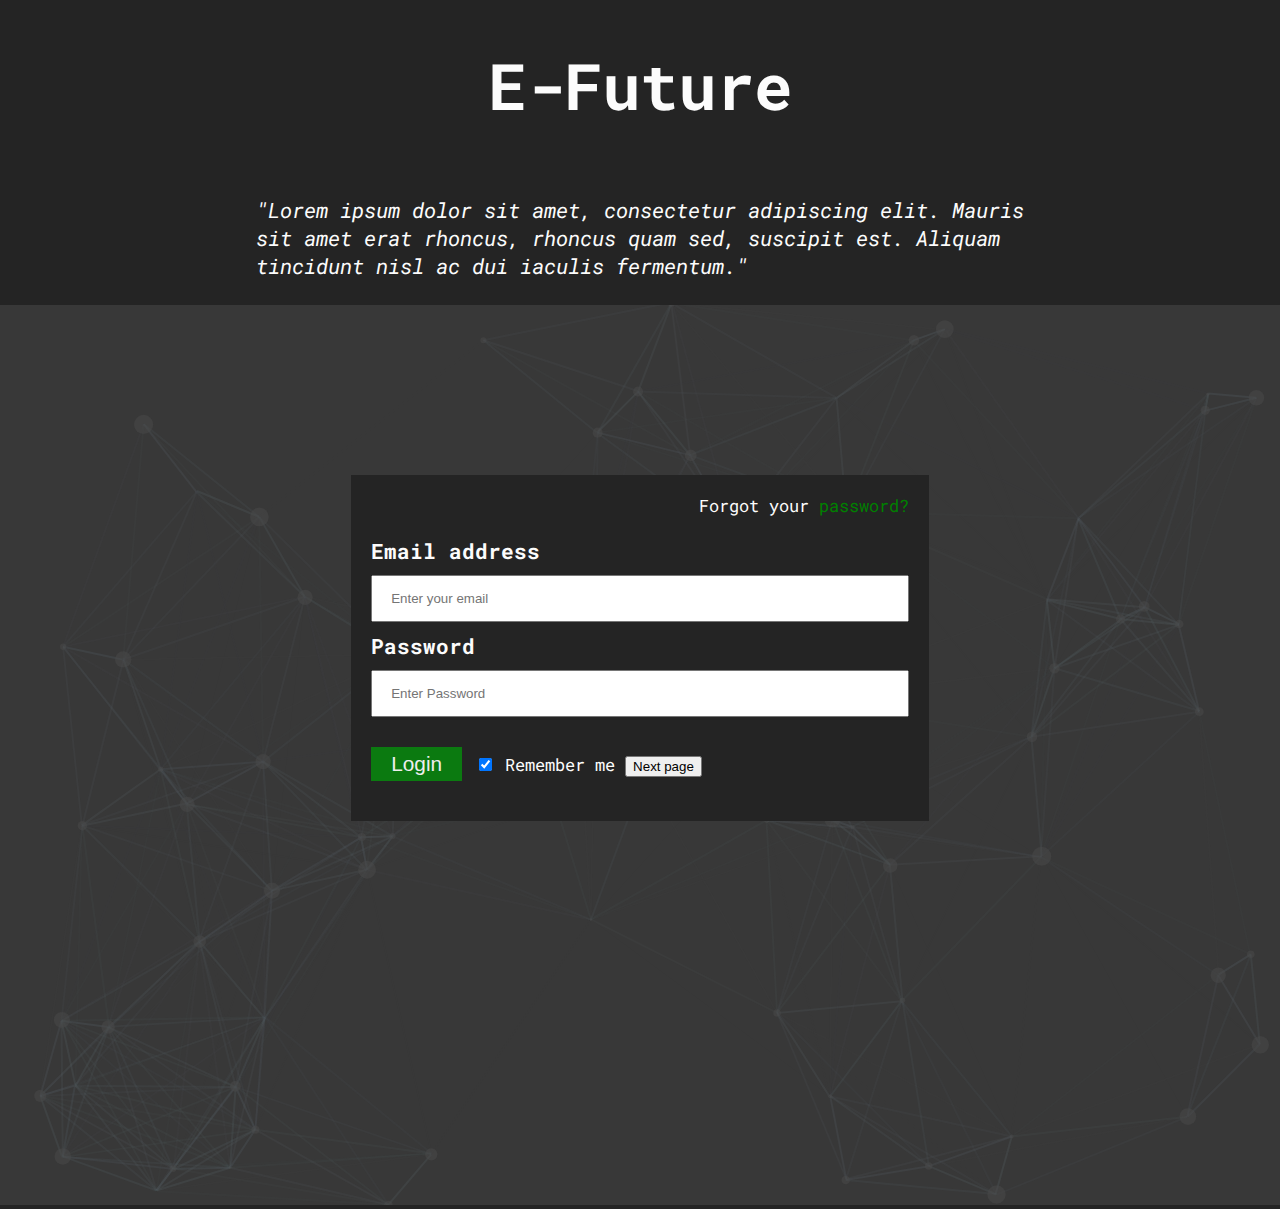
<file: index.html>
<!DOCTYPE html>

<!--
Website with login page and map using Google Maps API
-->

<html lang="en">

  <!-- Start of head -->
  <head>
    <meta charset="utf-8">
    <meta name="viewport" content="width=device-width, initial-scale=1, shrink-to-fit=no"> <!-- Mobile devices -->
    <meta name="description" content="Interview Task">
    <meta name="author" content="Mark Winkler">
    <title>The Coding Challenge</title>

    <!-- CSS -->
    <link rel="stylesheet" href="css/default.css">

    <!-- favicon used -->
    <link rel="icon" type="image/x-icon" href="images/electricVehicle.png">

    <!-- Google Fonts reference -->
    <link rel="preconnect" href="https://fonts.googleapis.com">
    <link rel="preconnect" href="https://fonts.gstatic.com" crossorigin>
    <link href="https://fonts.googleapis.com/css2?family=Roboto+Mono&display=swap" rel="stylesheet">
    <script src="scripts/app.js"></script>

  </head>
  <!-- End of head -->
  
  <!-- Start of body -->
  <body>

    <h1>E-Future</h1>

    <section id="welcomeText">
      <p>
        "Lorem ipsum dolor sit amet, consectetur adipiscing elit. Mauris sit amet erat rhoncus, rhoncus quam sed,
        suscipit est. Aliquam tincidunt nisl ac dui iaculis fermentum."
      </p>
    </section>

    <div id="particles-js"></div> <!-- Background animation -->

    <!-- Login window -->
    <section id="login">
      <form class="loginWindow">
        <div class="forgotPrompt">
          Forgot your <a href="#ok">password?</a>
        </div>
          <label for="uname"><b>Email address</b></label>
          <input type="email" placeholder="Enter your email" name="uname" required>

          <label for="psw"><b>Password</b></label>
          <input type="password" placeholder="Enter Password" name="psw" required>

          <a href="https://markwinkler.github.io/websiteTask/home.html">
            <button class="button" type="submit" href="">Login</button>
          </a>
          <label class="forgotPrompt">
            <input type="checkbox" checked="checked" name="remember"> Remember me
          </label>
        <a href="https://markwinkler.github.io/websiteTask/home.html">
          <button type="button" href="">Next page</button>
        </a>
      </form>
    </section>


  <!-- Background animation from: https://github.com/VincentGarreau/particles.js/ -->
    <script src="scripts/particles.js"></script>
    <script src="scripts/app.js"></script>
  </body>
  <!-- End of body -->

</html>
</file>
<file: css/default.css>
/*************************************************

Global Styles for the Coding Challenge website

/*************************************************/

header {
	text-align: left;
	padding-top: 2px;
}

body {
	margin: 0 auto;
	font-family: 'Roboto Mono', monospace;
	background-color: #242424;
}

/******************************

        Headings

******************************/

h1 {
	font-family: 'Roboto Mono', monospace;
	color: #fcfcfc;
	font-size: 2em;
	text-align: center;
}


h2 {
	font-family: 'Roboto Mono', monospace;
	color: #fcfcfc;
	font-size: 1.5em;
	text-align: center;
}

h3 {
	font-family: 'Roboto Mono', monospace;
	color: #fcfcfc;
	font-size: 1.5em;
	text-align: center;
}

#welcomeText {
	color: #fcfcfc;
	font-size: 1em;
	font-style: italic;
	padding: 5px;
	animation-name: sectionFade;
	animation-duration: 1.5s;
	animation-iteration-count: 1;
}

section {
	font-size: 1.3em;
	animation-name: sectionFade;
	animation-duration: 1.5s;	/* Lenght */
	animation-iteration-count: 1; /* Play once */
}

@keyframes sectionFade { /* From 0 (invisible) to 1 (no opacity) */
	0%	{ opacity: 0 }
	50% { opacity: 0 }
	100% { opacity: 1 }
}

/******************************

        Login window

******************************/

.loginWindow {
	background: #242424;
	color: #fcfcfc;
	margin: auto;
	padding: 20px;
	position: relative;
	z-index: 1;
	width: 80%;
}

.loginForm {
	color: #fcfcfc;
	margin: 5% auto 15% auto;
	border: 1px solid #888;
	width: 80%;
}

#login {
	padding-top: 20px;
}

@keyframes loginFade {
	0% {
		transform: scale(0);
		opacity: 0;
	}
	50% {
		opacity: 0.2;
	}
	100% {
		transform: scale(1);
		opacity: 1;
	}
}

.button {
	color: #eeeeee;
	background-color: #0b7a10;
	padding: 5px 20px;
	margin: 20px 0px;
	text-align: center;
	display: inline-block;
	font-size: 1em;
	cursor: pointer;
	border: none;
}

.button:hover {
	opacity: 0.7;
}

.forgotPrompt {
	text-align: right;
	font-size: 0.8em;
	padding-bottom: 20px;
}

a:link {
	color: green;
	background-color: transparent;
	text-decoration: none;
}

a:visited {
	color: #6643ea;
	background-color: transparent;
}

a:active {
	color: #0b7a10;
	background-color: transparent;
}

input[type=email], input[type=password] {
	width: 100%;
	padding: 14px 18px;
	margin: 10px 0;
	display: inline-block;
	box-sizing: border-box;
}


#particles-js {
	position:absolute;
	width: 100%;
	height: 100%;
	background: linear-gradient(#383838, #383838) no-repeat;
	background-size: cover;
}

/******************************

        Navigation

******************************/

.flex-grid {
	display: block;
}

.flex-grid-profile {
	display: block;
	align-items: center;
	justify-content: center;
}

.flex-grid-profile-down {
	background-color: #555555;
	display: block;
	align-items: center;
	justify-content: center;
}

.col {
	flex: 1;
}

.desktopMenuButton {
	display: none; /* hidden on mobiles */
	font-size: 2em;
	color: #fcfcfc;
	background: #0b7a10;
	border: 0;
	padding: 10px 15px;
	background-clip: padding-box;
	box-sizing: border-box;
	cursor: pointer;
}

.desktopMenuButton:hover {
	background-color: #424242;
}

.mobileMenu {
	font-size: 2em;
	color: #fcfcfc;
	background: #0b7a10;
	border: 0;
	padding: 10px 15px;
	background-clip: padding-box;
	box-sizing: border-box;
	cursor: pointer;
}

#nav-menu {
	height: 100%;
	width: 0;
	position: fixed;
	z-index: 10;
	top: 0;
	left: 0;
	background-color: #383838;
	overflow-x: hidden;
	transition: 0.4s;
}

#nav-menu a {
	display: block;
	text-decoration: none;
	text-align: center;
	font-size: 1.4em;
	color: #fcfcfc;
	padding: 0 .5em;
	line-height: 3em;
	transition: .5s;
}

#nav-menu .close {
	position: relative;
	background-color: #4f4f4f;
}

#nav-colours li:nth-child(1) a:hover {
	background-color: #006b00;
}

#nav-colours li:nth-child(2) a:hover {
	background-color: #008391;
}

#nav-colours li:nth-child(3) a:hover {
	background-color: #410080;
}

#nav-colours li:nth-child(4) a:hover {
	background-color: #c57400;
}

#nav-colours li:nth-child(5) a:hover {
	background-color: #626262;
}


nav li:last-child a {
	border-bottom: none;
}

/* The ul class within nav. */
.nav {
	list-style: none;
	padding: 5px 0;
	margin: 0 0;
}

.logOut {
	background-color: #2c2c2c;
}

#overlay {
	position: fixed;
	display: none;
	left: 0;
	top: 0;
	right: 0;
	bottom: 0;
	z-index: 5;
	background: rgba(0, 0, 0, 0.5);
}

/******************************

        Profile

******************************/

.avatar {
	width: 40px;
	height: 45px;
}

#avatarSection {
	text-align: center;
}

#profileSection {
	text-align: center;
	align-items: center;
	justify-content: center;
	padding-top: 20px;
}

.profileButton {
	color: #eeeeee;
	background-color: #0b7a10;
	padding: 10px 20px;
	text-align: center;
	display: inline-block;
	font-size: 1.2em;
	cursor: pointer;
	border: none;
	width: 85%;
}

.profileButton:hover {
	background-color: #424242;
}

#profile {
	background-color: #006e0b;
}

#profile:hover {
	background-color: #424242;
}

#settings {
	background-color: #006e0b;
}

#settings:hover {
	background-color: #424242;
}

/******************************

          Map section

******************************/

#map {
	display: block;
	margin: 0 auto;
	height: 50em;
	width: 100%;
	padding: 0;
}

/******************************

          Breakpoint

  Larger than Mobile devices
            500px

******************************/
@media screen and (min-width: 500px) {

	.desktopMenuButton {
		display: block; /* visible on larger devices */
		width: 100px;
	}
	#nav-menu {
		padding-top: 50px;
	}
	#nav-menu .close {
		position: absolute;
		top: 0;
		right: 25px;
		font-size: 36px;
		margin-left: 50px;
		line-height: 40px;
		padding: 10px;
		background-color: #383838;
	}

	h1 {
		font-size: 2.5em;
	}

	h2 {
		font-size: 2em;
	}
	#welcomeText {
		font-size: 1.1em;
	}
	.profileButton {
		font-size: 1.2em;
	}
	#profileSection {
		text-align: center;
		align-items: center;
	}
	.mobileMenu {
		display: none;
		cursor: pointer;
	}
	.flex-grid-profile {
		display: flex;
	}
	.flex-grid-profile-down {
		display: flex;
	}
	section {
		padding: 4em 0.4em 2em;
		width: 90%;
		margin: 0 auto;
	}
	.loginWindow {
		margin-top: 50px;
	}
}

/******************************

          Breakpoint

          Tablet Size
            768px

******************************/

@media screen and (min-width: 768px) {

	h1 {
		font-size: 3em;
	}

	#welcomeText {
		font-size: 1.2em;
	}

	.profileButton {
		width: 100%;
	}

	.loginWindow {
		margin-top: 80px;
	}

}


/******************************

          Breakpoint

          Laptop Size
            1024px

******************************/

@media screen and (min-width: 1024px) {

	h1 {
		font-size: 4em;
	}

	#welcomeText {
		font-size: 1.3em;
	}

	section {
		width: 60%;
	}
	.loginWindow {
		width: 70%;
	}
	.profileButton {
		width: 250px;
	}
	#profileSection {
		padding-top: 0;
	}
	.flex-grid {
		display: flex;
	}
	.loginWindow {
		margin-top: 150px;
	}
}


/******************************

          Breakpoint

    Small monitor/laptop Size
            1366px

******************************/

@media screen and (min-width: 1366px) {
	section {
		width: 58%;
	}

	.loginWindow {
		width: 50%;
		margin-top: 200px;
	}

	.profileButton {
		width: 350px;
	}
}
</file>
